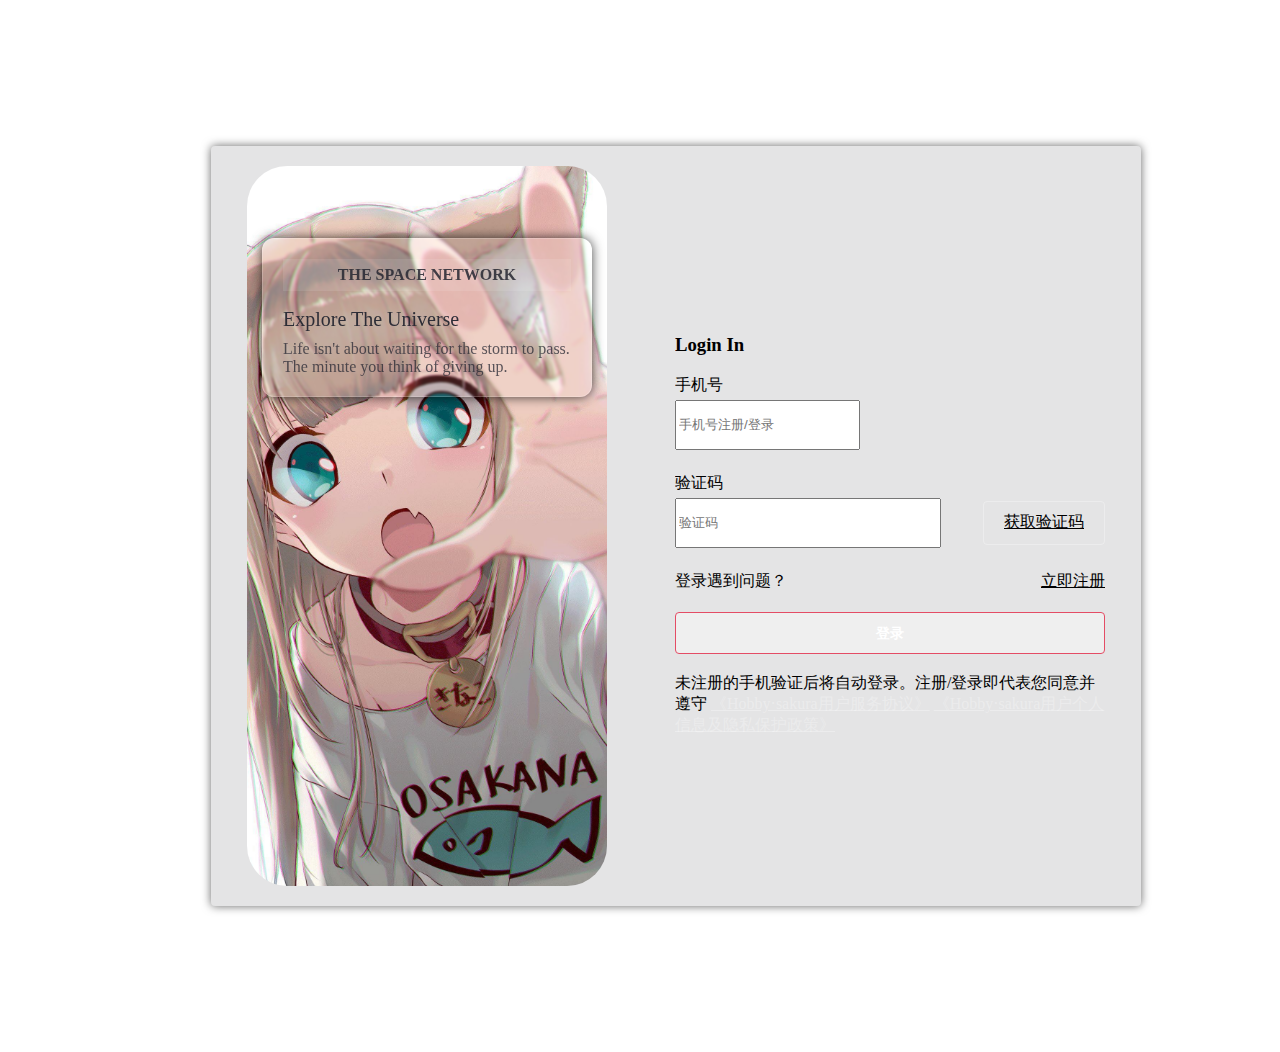
<file: login.html>
<!DOCTYPE html>
<html lang="en">

<head>
    <meta charset="UTF-8">
    <meta http-equiv="X-UA-Compatible" content="IE=edge">
    <meta name="viewport" content="width=device-width, initial-scale=1.0">
    <title>Document</title>
    <link rel="stylesheet" href="./css/login.css">
</head>

<body>
    <div class="contect">
        <div class="login-wrapper">
            <div class="left-img">
                <div class="glass">
                    <div class="tips">
                        <div class="title">
                            THE SPACE NETWORK
                        </div>
                        <h3>Explore The Universe</h3>
                        <span>Life isn't about waiting for the storm to pass.</span>
                        <br>
                        <span>The minute you think of giving up.</span>
                    </div>
                </div>
            </div>
            <div class="right-login-form">
                <div class="form-wrapper">
                    <h3>Login In</h3>
                    <div class="input-items">
                        <div class="input-tips">手机号</div>
                        <input type="text" class="inputs" placeholder="手机号注册/登录" id="mobile" oninput="checkMobile()"
                            maxlength="11">
                        <div class="warn" id="mobileTip"></div>
                    </div>
                    <div class="input-items">
                        <div class="input-tips">验证码</div>
                        <div class="input-inner">
                            <input type="text" class="inputs" placeholder="验证码" id="code" oninput="checkCode()"
                                maxlength="4" style="width: 60%;">
                            <div class="input-inner-btn">
                                <div class="code">
                                    <a href="#" id="codeMsg" onclick="getCode()">获取验证码</a>
                                </div>
                            </div>
                        </div>
                        <div class="warn" id="codeTip"></div>
                    </div>
                    <div class="register-bar">
                        <span class="meet-problems">登录遇到问题？</span>
                        <a href="#" class="to-register">立即注册</a>
                    </div>
                    <div class="btn">
                        <button class="button special" id="sub" onclick="regF()">登录</button>
                    </div>
                    <p class="login-tip">
                        <span>未注册的手机验证后将自动登录。注册/登录即代表您同意并遵守</span>
                        <a href="#">《Hobby·sakura用户服务协议》</a>
                        <a href="#">《Hobby·sakura用户个人信息及隐私保护政策》</a>
                    </p>
                </div>
            </div>
        </div>
    </div>

    <script>
        let flag = false;
        let sec = 61;

        // 手机号验证
        function checkMobile() {
            let mobileDom = document.getElementById("mobile");
            let mobile = mobileDom.value;
            let mobileTip = document.getElementById("mobileTip");
            if (!mobile) {
                mobileDom.style.borderColor = "#e44c65";
                mobileTip.innerText = "请输入手机号";
                return false;
            }
            let myReg = /^[1][3,4,5,6,7,8,9][0-9]{9}$/;
            if (!myReg.test(mobile)) {
                mobileDom.style.borderColor = "#e44c65";
                mobileTip.innerText = "手机号格式错误";
                return false;
            } else {
                mobileDom.style.borderColor = "rgba(255, 255, 255, 0.3)";
                mobileTip.innerText = "";
                return true;
            }
        }

        // 获取验证码
        function getCode() {
            if (flag) {
                return;
            }
            let ifMobile = checkMobile();
            if (!ifMobile) {
                return;
            }
            let = codeMsg = document.getElementById("codeMsg");
            codeMsg.innerText = "60s";
            countF();
        }

        //倒计时
        function countF() {
            flag = true;
            sec--;
            let codeMsg = document.getElementById("codeMsg");
            codeMsg.innerText = sec + "s";
            setTimeout(function () {
                if (sec == 0) {
                    codeMsg.innerText = "重新获取";
                    flag = false;
                    sec = 61;
                } else {
                    countF();
                }
            }, 1000)
        }

        //校验验证码
        function checkCode() {
            let ifMobile = checkMobile();
            if (!ifMobile) {
                return;
            }
            let codeDom = document.getElementById("code");
            let code = codeDom.value;
            let codeTip = document.getElementById("codeTip");
            if (!code) {
                codeDom.style.borderColor = "#e44c65";
                codeTip.innerText = "请输入验证码";
                return false;
            } else {
                codeDom.style.borderColor = "rgba(255, 255, 255, 0.3)";
                codeTip.innerText = "";
                return true;
            }
        }

        //登录
        function regF() {
            if (checkMobile() && checkCode()) {
                alert("登录成功");
            }
        }
    </script>

</body>

</html>
</file>
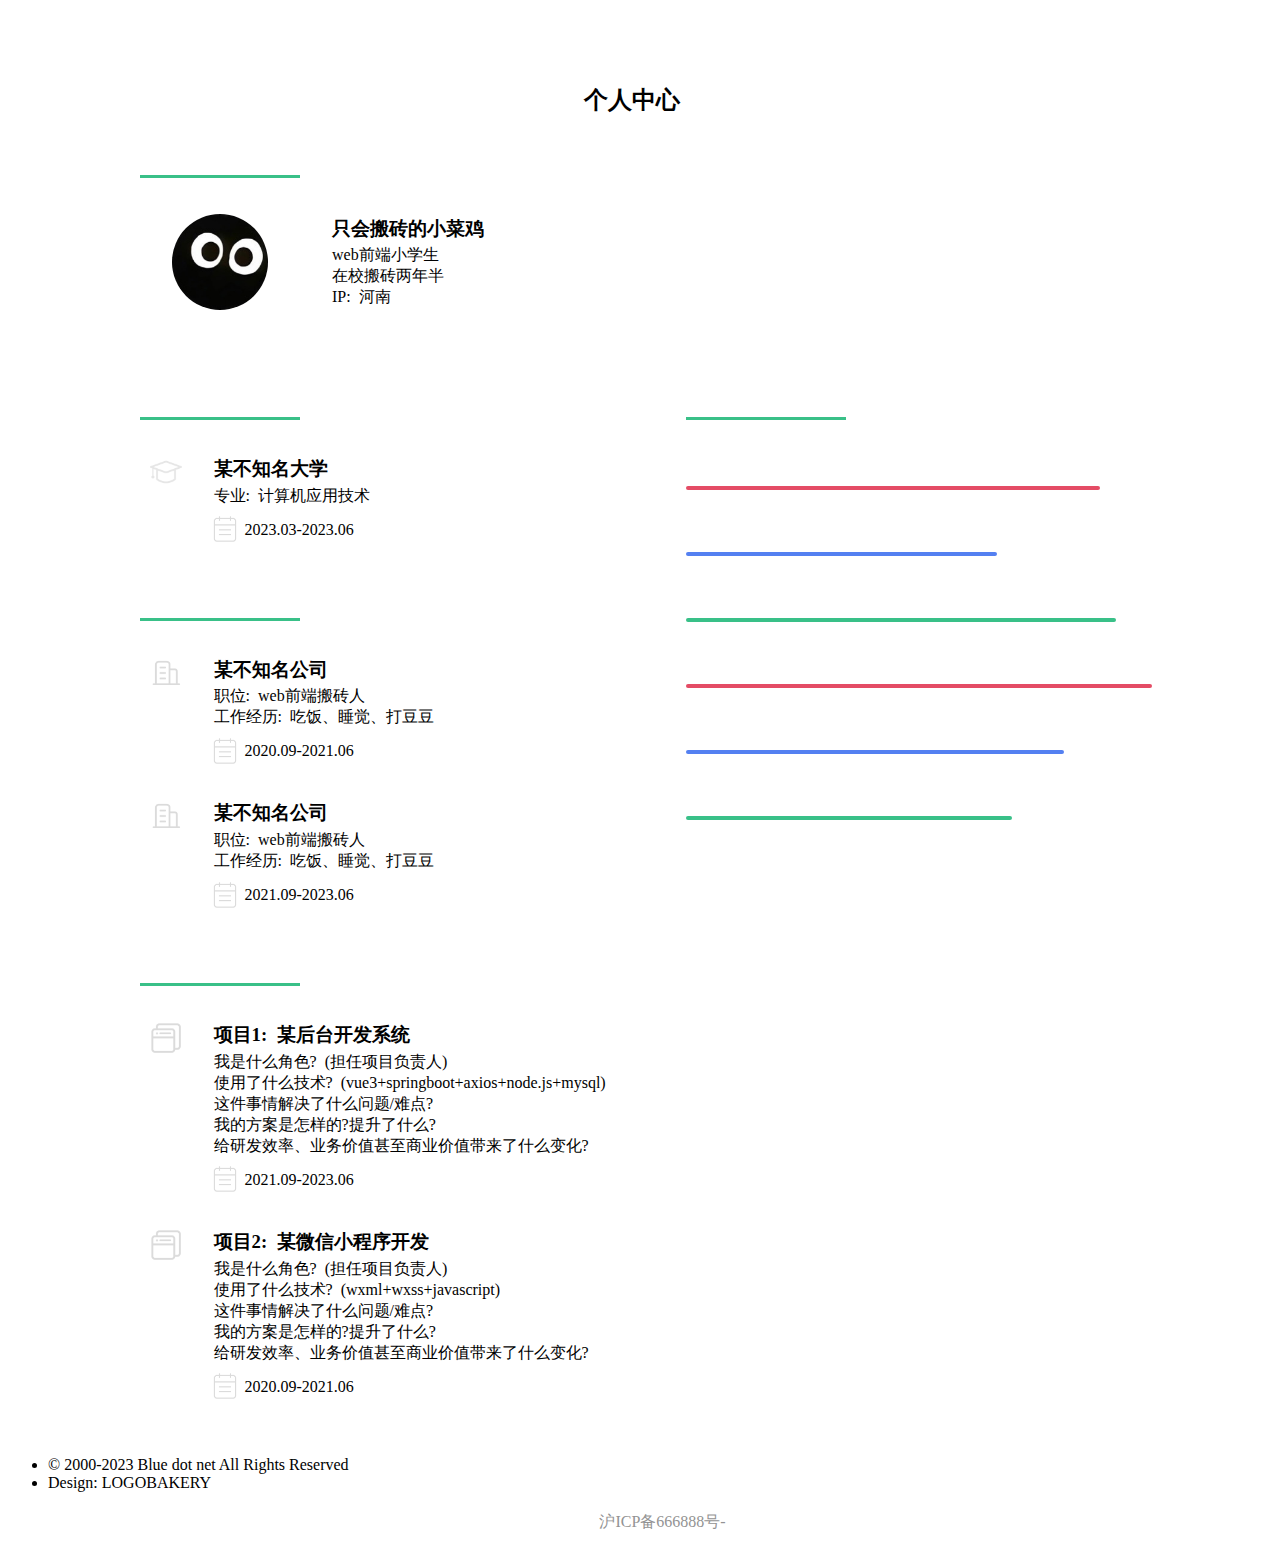
<file: persional.html>
<!DOCTYPE html>
<html lang="en">

<head>
    <meta charset="UTF-8">
    <meta http-equiv="X-UA-Compatible" content="IE=edge">
    <meta name="viewport" content="width=device-width, initial-scale=1.0">
    <title>Document</title>
    <link rel="stylesheet" href="./css/persional.css">
</head>

<body class="landing">
    <!-- 首页 -->
    <header class="major">
        <h2>个人中心</h2>
    </header>

    <!-- 个人介绍 -->
    <section id="introduction" class="wrapper style1 special fade-up">
        <div class="introduction">
            <div class="introduction-title">
                <h2>个人介绍</h2>
            </div>
            <section class="introduction-main" style="align-items: center;">
                <div class="left">
                    <span class="img major">
                        <img src="./image/index/头像.jpg" alt="" />
                    </span>
                </div>
                <div class="text">
                    <h3>只会搬砖的小菜鸡</h3>
                    <p>web前端小学生</p>
                    <p>在校搬砖两年半</p>
                    <p>IP:&nbsp;&nbsp;河南</p>
                </div>
            </section>
        </div>
    </section>

    <!-- 个人经历 -->
    <section class="introduce">
        <div class="left">
            <!-- 教育经历 -->
            <section id="education" class="wrapper style1 special fade-up">
                <div class="introduction">
                    <div class="introduction-title">
                        <h2>教育经历</h2>
                    </div>
                    <section class="introduction-main">
                        <div class="hat">
                            <img src="./image/persional/教育.png" alt="">
                        </div>
                        <div class="text">
                            <h3>某不知名大学</h3>
                            <p>专业:&nbsp;&nbsp;计算机应用技术</p>
                            <div class="time">
                                <div class="icon">
                                    <img src="./image/persional/日历.png" alt="">
                                </div>
                                <p style="margin-top: 1px;">2023.03-2023.06</p>
                            </div>
                        </div>
                    </section>
                </div>
            </section>

            <!-- 工作经历 -->
            <section id="education" class="wrapper style1 special fade-up">
                <div class="introduction">
                    <div class="introduction-title">
                        <h2>工作经历</h2>
                    </div>

                    <section class="introduction-main">
                        <div class="hat">
                            <img src="./image/persional/公司.png" alt="">
                        </div>
                        <div class="text">
                            <h3>某不知名公司</h3>
                            <p>职位:&nbsp;&nbsp;web前端搬砖人</p>
                            <p>工作经历:&nbsp;&nbsp;吃饭、睡觉、打豆豆</p>
                            <div class="time">
                                <div class="icon">
                                    <img src="./image/persional/日历.png" alt="">
                                </div>
                                <p style="margin-top: 1px;">2020.09-2021.06</p>
                            </div>
                        </div>
                    </section>

                    <section class="introduction-main" style="padding: 2em 0 0 0;">
                        <div class="hat">
                            <img src="./image/persional/公司.png" alt="">
                        </div>
                        <div class="text">
                            <h3>某不知名公司</h3>
                            <p>职位:&nbsp;&nbsp;web前端搬砖人</p>
                            <p>工作经历:&nbsp;&nbsp;吃饭、睡觉、打豆豆</p>
                            <div class="time">
                                <div class="icon">
                                    <img src="./image/persional/日历.png" alt="">
                                </div>
                                <p style="margin-top: 1px;">2021.09-2023.06</p>
                            </div>
                        </div>
                    </section>
                </div>
            </section>
        </div>

        <!-- 技能掌握情况 -->
        <div class="right">
            <!-- 专业技能 -->
            <section id="education">
                <div class="introduction">
                    <div class="introduction-title">
                        <h2>专业技能</h2>
                    </div>
                    <div class="introduction-content">
                        <h3 class="title">
                            <span>html+css</span>
                            <span>80%</span>
                        </h3>
                        <div class="progress style1">
                            <div class="progress-in"></div>
                        </div>
                    </div>
                    <div class="introduction-content">
                        <h3 class="title">
                            <span>javascript</span>
                            <span>60%</span>
                        </h3>
                        <div class="progress style2">
                            <div class="progress-in"></div>
                        </div>
                    </div>
                    <div class="introduction-content">
                        <h3 class="title">
                            <span>jquery</span>
                            <span>83%</span>
                        </h3>
                        <div class="progress style3">
                            <div class="progress-in"></div>
                        </div>
                    </div>
                    <div class="introduction-content">
                        <h3 class="title">
                            <span>vue</span>
                            <span>90%</span>
                        </h3>
                        <div class="progress style4">
                            <div class="progress-in"></div>
                        </div>
                    </div>
                    <div class="introduction-content">
                        <h3 class="title">
                            <span>layui</span>
                            <span>73%</span>
                        </h3>
                        <div class="progress style5">
                            <div class="progress-in"></div>
                        </div>
                    </div>
                    <div class="introduction-content">
                        <h3 class="title">
                            <span>node.js</span>
                            <span>63%</span>
                        </h3>
                        <div class="progress style6">
                            <div class="progress-in"></div>
                        </div>
                    </div>
                </div>
            </section>
        </div>
    </section>

            <!-- 项目经验 -->
            <section id="education" class="wrapper style1 special fade-up">
                <div class="introduction">
                    <div class="introduction-title">
                        <h2>项目经验</h2>
                    </div>

                    <!-- 项目一 -->
                    <section class="introduction-main">
                        <div class="hat">
                            <img src="./image/persional/项目.png" alt="">
                        </div>
                        <div class="text">
                            <h3>项目1:&nbsp;&nbsp;某后台开发系统</h3>
                            <p>我是什么角色?&nbsp;&nbsp;(担任项目负责人)</p>
                            <p>使用了什么技术?&nbsp;&nbsp;(vue3+springboot+axios+node.js+mysql)</p>
                            <p>这件事情解决了什么问题/难点?</p>
                            <p>我的方案是怎样的?提升了什么?</p>
                            <p>给研发效率、业务价值甚至商业价值带来了什么变化?</p>
                            <div class="time">
                                <div class="icon">
                                    <img src="./image/persional/日历.png" alt="">
                                </div>
                                <p style="margin-top: 1px;">2021.09-2023.06</p>
                            </div>
                        </div>
                    </section>

                    <!-- 项目二 -->
                    <section class="introduction-main" style="padding: 2em 0 0 0;">
                        <div class="hat">
                            <img src="./image/persional/项目.png" alt="">
                        </div>
                        <div class="text">
                            <h3>项目2:&nbsp;&nbsp;某微信小程序开发</h3>
                            <p>我是什么角色?&nbsp;&nbsp;(担任项目负责人)</p>
                            <p>使用了什么技术?&nbsp;&nbsp;(wxml+wxss+javascript)</p>
                            <p>这件事情解决了什么问题/难点?</p>
                            <p>我的方案是怎样的?提升了什么?</p>
                            <p>给研发效率、业务价值甚至商业价值带来了什么变化?</p>
                            <div class="time">
                                <div class="icon">
                                    <img src="./image/persional/日历.png" alt="">
                                </div>
                                <p style="margin-top: 1px;">2020.09-2021.06</p>
                            </div>
                        </div>
                    </section>
                </div>
            </section>

    <!-- Footer -->
    <footer id="footer">
        <ul class="copyright">
            <li>&copy; 2000-2023 Blue dot net All Rights Reserved</li>
            <li>Design: <a>LOGOBAKERY</a></li>
            <div
                style="text-decoration:none; height:20px; margin-top: 20px; line-height:20px; text-align:center;display:flex;justify-content: center;">
                <p style="height:20px;line-height:20px;margin: 0px 0px 0px 5px; color:#939393;">沪ICP备666888号-</p>
            </div>
        </ul>
    </footer>

</body>

</html>
</file>
<file: css/login.css>
.contect {
    display: flex;
    width: 100%;
    height: 100vh;
    align-items: center;
    justify-content: center;
    padding: 4.25em 2.25em 4.25em 2.25em;
}

.login-wrapper {
    display: flex;
    overflow: hidden;
    height: 80vh;
    background: rgba(39, 40, 51, 0.125);
    box-shadow: rgba(0, 0, 0, 0.6) 0px 0px 10px;
    border-radius: 4px;
    padding: 1.25em 2.25em 1.25em 2.25em;
}

.left-img {
    display: flex;
    justify-content: center;
    width: 360px;
    overflow: hidden;
    position: relative;
    border-radius: 40px;
    background: url(../image/login/5.jpg) no-repeat center center;
    background-size: cover;
}

.glass {
    width: 80%;
    padding: 20px;
    top: 10%;
    position: absolute;
    background: rgba(255, 255, 255, .1);
    box-shadow: rgba(0, 0, 0, 0.725) 0 0 12px;
    border-radius: 12px;
    backdrop-filter: blur(1px);
    border: 1px solid rgba(255, 255, 255, 0.18);
}

.tips .title {
    font-size: 16px;
    font-weight: 600;
    text-align: center;
    padding: 0.45em;
    color: rgba(39, 40, 51, 0.865);
    background: rgba(255, 255, 255, .1);
}

.tips h3 {
    color: rgba(39, 40, 51, 0.965);
    margin: 0.85em 0 0.45em 0;
    font-size: 20px;
    font-weight: 400;
}

.tips span {
    color: rgba(39, 40, 51, 0.75);
    font-weight: 400;
}

.right-login-form {
    display: flex;
    width: 430px;
    align-items: center;
    justify-content: center;
    padding: 4.25em 0 4.25em 4.25em;
}

.right-login-form .form-wrapper {
    width: 100%;
    overflow: hidden;
}

.input-items {
    margin: 0 0 1.425em 0;
}

.warn {
    font-size: 16px;
    color: #e44c65;
    position: absolute;
}

.input-tips {
    margin-bottom: 0.25em;
}

.input-items .input-inner {
    display: flex;
    align-items: center;
    justify-content: space-between;
}

.input-inner-btn {
    display: flex;
    align-items: center;
    justify-content: flex-end;
    height: 42px;
    width: 120px;
    overflow: hidden;
    border-radius: 4px;
    border: 1px solid rgba(255, 255, 255, 0.3);
}

.input-inner-btn .code {
    text-align: center;
    width: 120px;
}

.input-items .inputs {
    height: 44px;
}

.register-bar {
    display: flex;
    justify-content: space-between;
}

.input-inner-btn a,
.to-register {
    border: 0;
    color: inherit;
}

.btn .button {
    display: block;
    width: 100%;
    border: 1px solid rgb(228, 76, 101);
    color: #fff;
    border-radius: 4px;
    line-height: 38px;
    font-weight: bold;
    text-align: center;
    font-size: 14px;
    outline: none;
    margin: 1.425em 0 1.425em 0;
}

.login-tip {
    margin: 0 0 0 0;
}

.login-tip a {
    border: 0;
    color: inherit;
    color: rgba(255, 255, 255, 0.3);
}
</file>
<file: css/persional.css>
/* persional */
header.major {
    margin: 5.25em 2.25em 1.5em 1.25em;
    position: relative;
    text-align: center;
}
header.major h2 {
    margin: 0 0 0.3em;
}

h3{
    margin: 0 0 0.2em 0;
}
p {
    margin: 0 0 0 0;
}

.img.major {
    background: #272833;
    border-radius: 100%;
    cursor: default;
    display: inline-block;
    height: 6em;
    line-height: 6em;
    margin: 0 0 2em 0;
    text-align: center;
    width: 6em;
    overflow: hidden;
}

.img.major img {
    width: 100%;
    height: 100%;
}

.introduction-title {
    padding: 0 0 2em 2em;
    position: relative;
}

.introduction-title h2 {
    color: #ffffff;
    font-weight: 300;
    line-height: 1em;
    margin: 0 0 0 0.3em;
}

.introduction-title:after {
    background: #39c088;
    content: '';
    display: inline-block;
    height: 0.2em;
    max-width: 10em;
    width: 75%;
}

.introduction-main {
    display: flex;
    width: 100%;
}
.introduction-main .left {
    display: flex;
    height: 6em;
    padding: 0 2em 0 4em;
    justify-content: center;
}

.introduction-main .text {
    padding: 0 0 0 2em;
}

.wrapper {
    padding: 0 2.25em 2.25em 6.25em;
}

.introduction-main .hat {
    width: 2em;
    height: 2em;
    margin: 0 0 2em 2.6em;
}

.introduction-main .hat img {
    height: 100%;
}

.introduction-main .text .time {
    display: flex;
    align-items: center;
    width: 100%;
    height: 2.2em;
    margin: 0.3em 0 0 -0.1em;
}

.introduction-main .text .time .icon {
    width: 26px;
    height: 26px;
    margin: 0 0.4em 0 0;
}

.introduction-main .text .time .icon img {
    width: 100%;
    height: 100%;
}

.introduce {
    display: flex;
    width: 100%;
    padding: 2.25em 0 0 0;
}

.introduce .left {
    width: 54%;
}

.introduce .right {
    width: 46%;
    height: 100%;
    padding: 0 4.25em 0 0;
}

.introduction-content {
    padding: 0 0 0 2em;
}

.introduction-content .title {
    display: flex;
    justify-content: space-between;
    font-weight: 500;
    color: rgba(255, 255, 255, 0.75);
}

.progress {
    position: relative;
    width: 100%;
    height: 0.25em;
    margin: 0.5em 0 2em 0;
    background: rgba(255, 255, 255, 0.75);
    border-radius: 7px;
}

.progress-in {
    position: absolute;
    height: 0.25em;
    left: 0;
    top: 0;
    border-radius: 7px;
}

.progress.style1 .progress-in {
    width: 80%;
    background: #e44c65;
}

.progress.style2 .progress-in {
    width: 60%;
    background: #5480f1;
}

.progress.style3 .progress-in {
    width: 83%;
    background: #39c088;
}

.progress.style4 .progress-in {
    width: 90%;
    background: #e44c65;
}

.progress.style5 .progress-in {
    width: 73%;
    background: #5480f1;
}

.progress.style6 .progress-in {
    width: 63%;
    background: #39c088;
}
</file>
